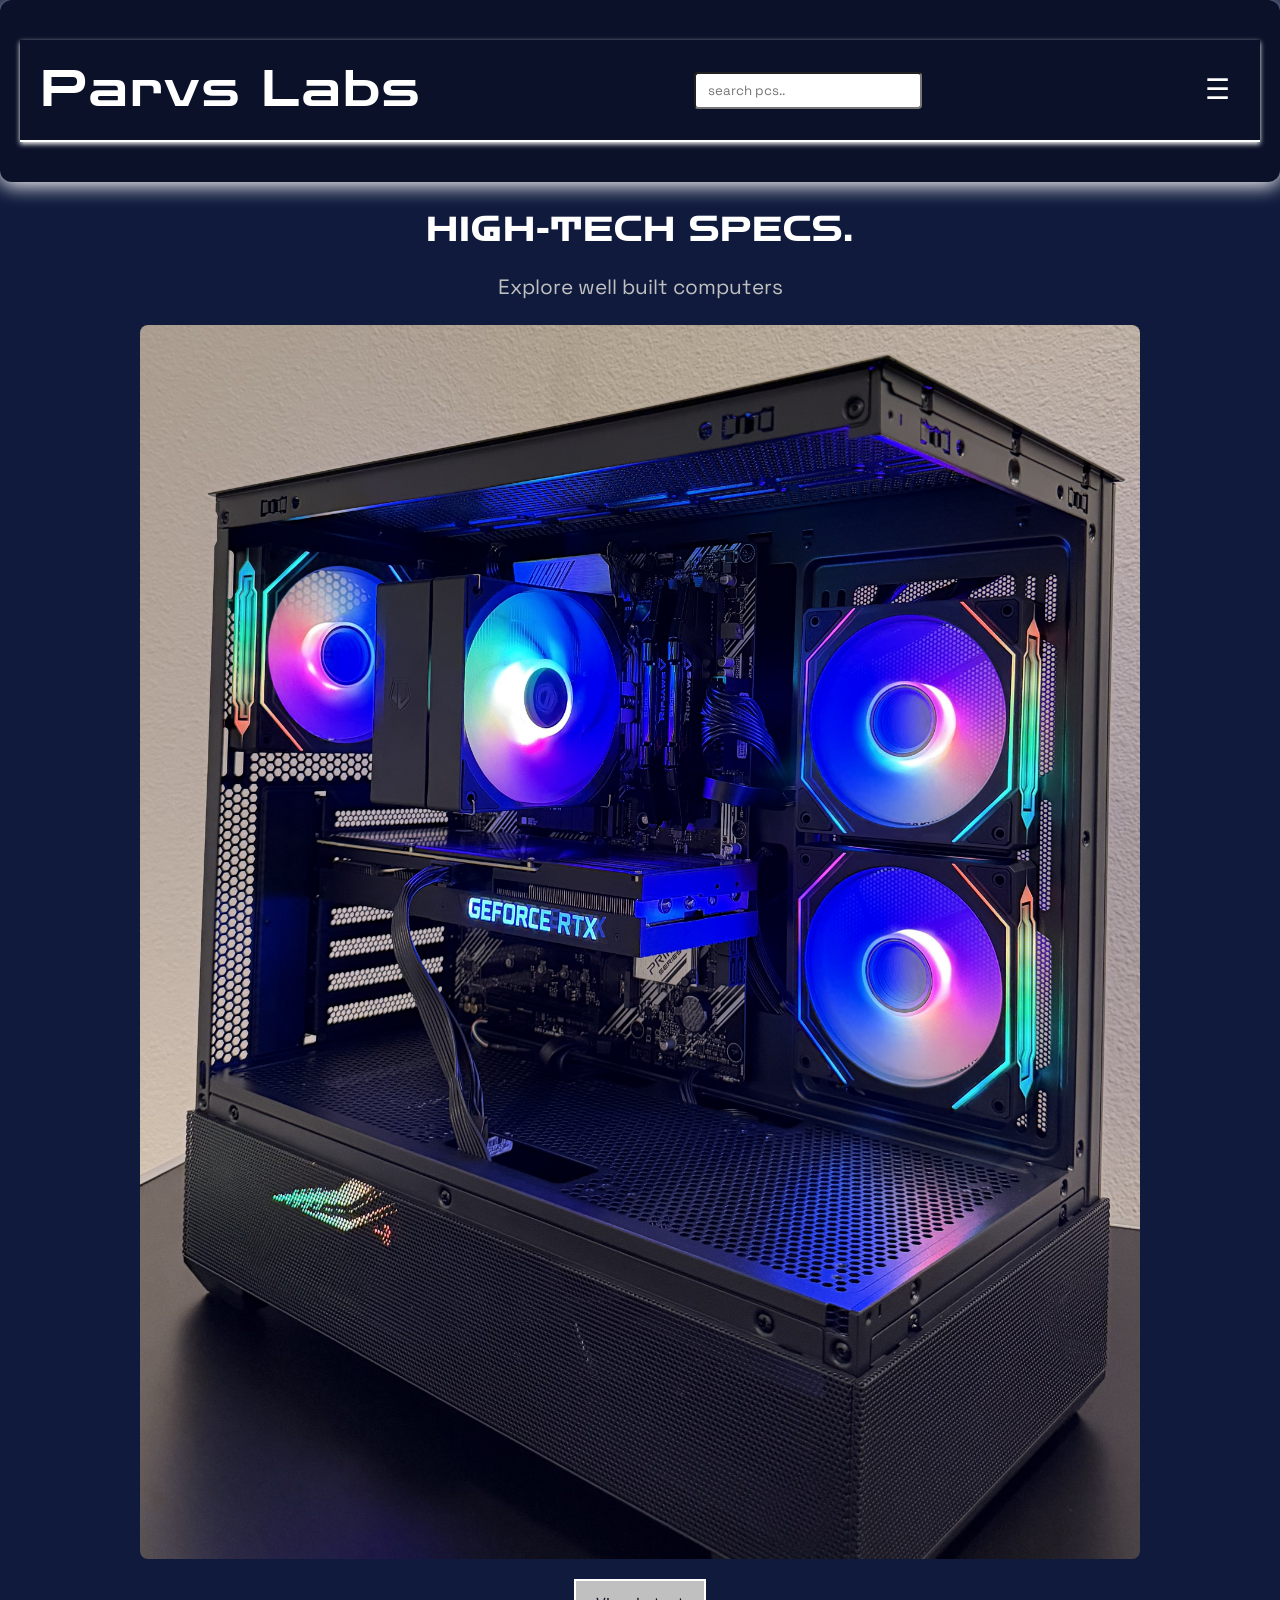
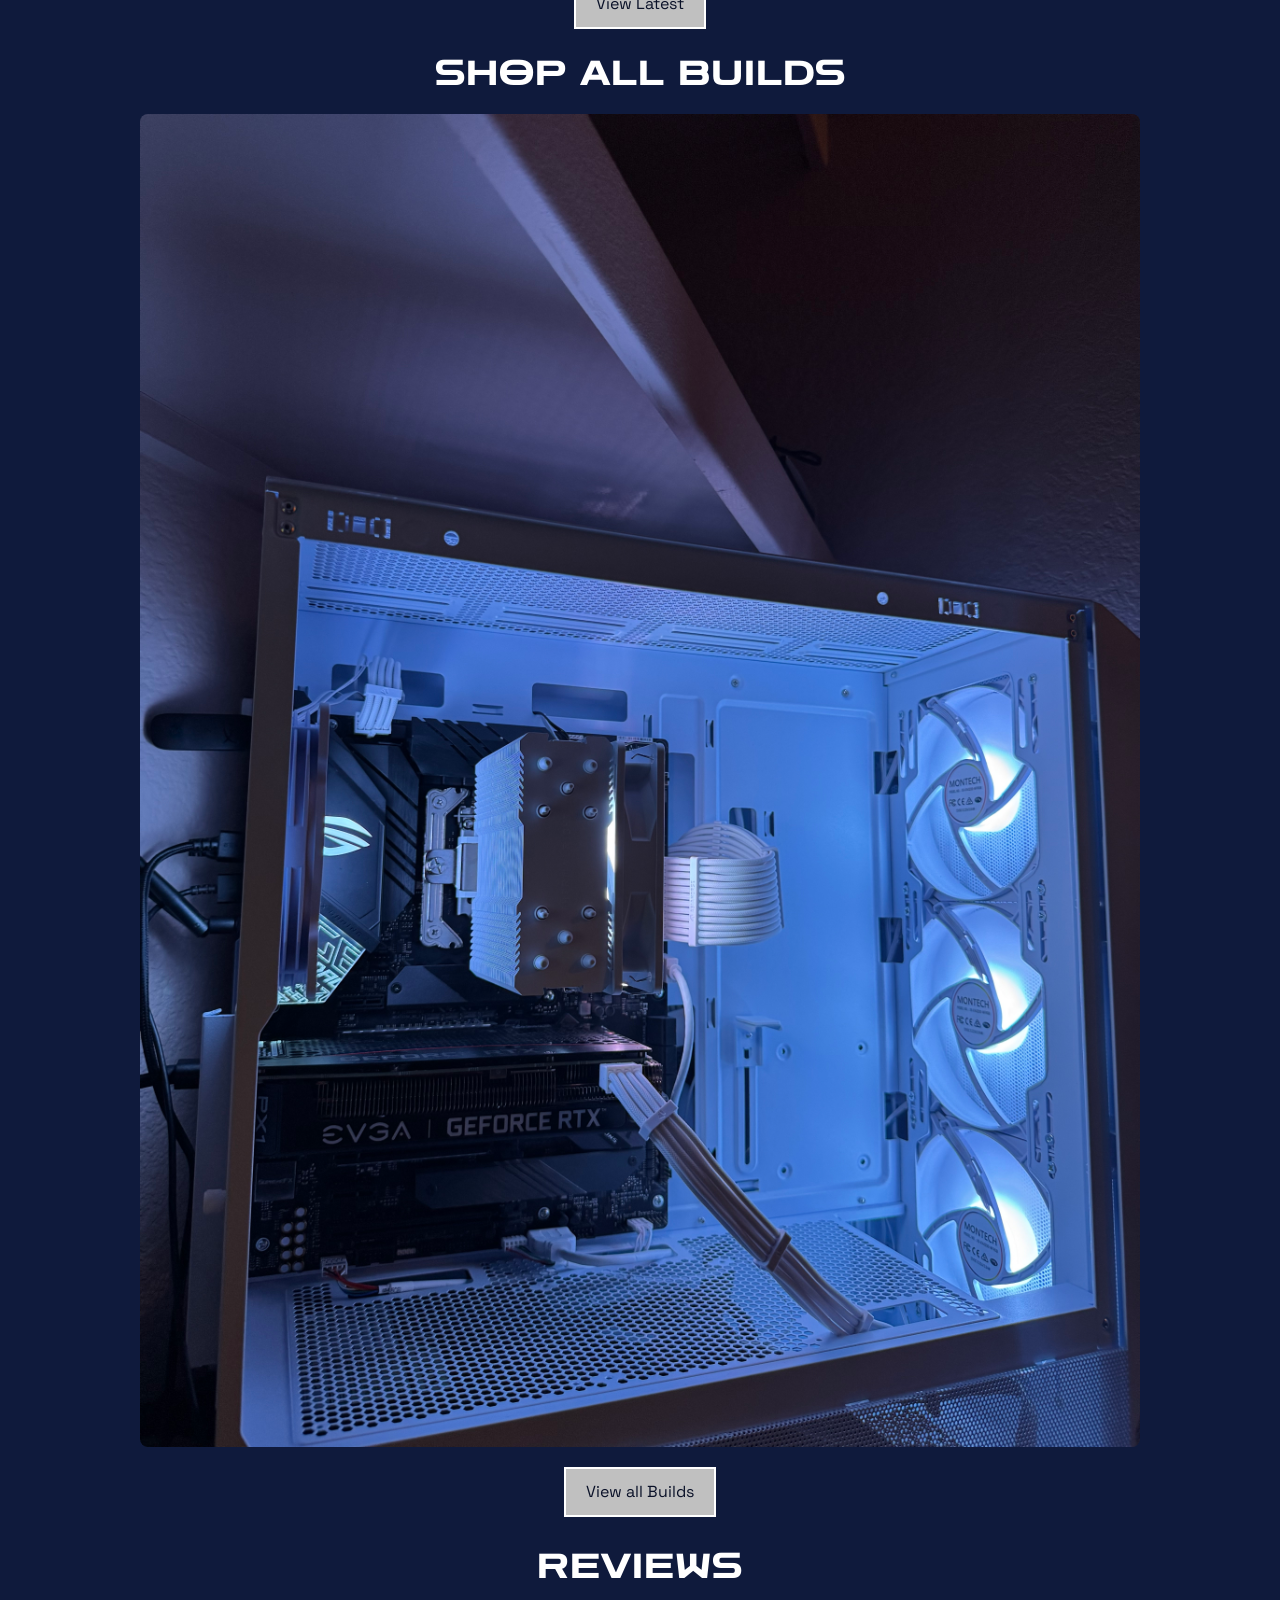
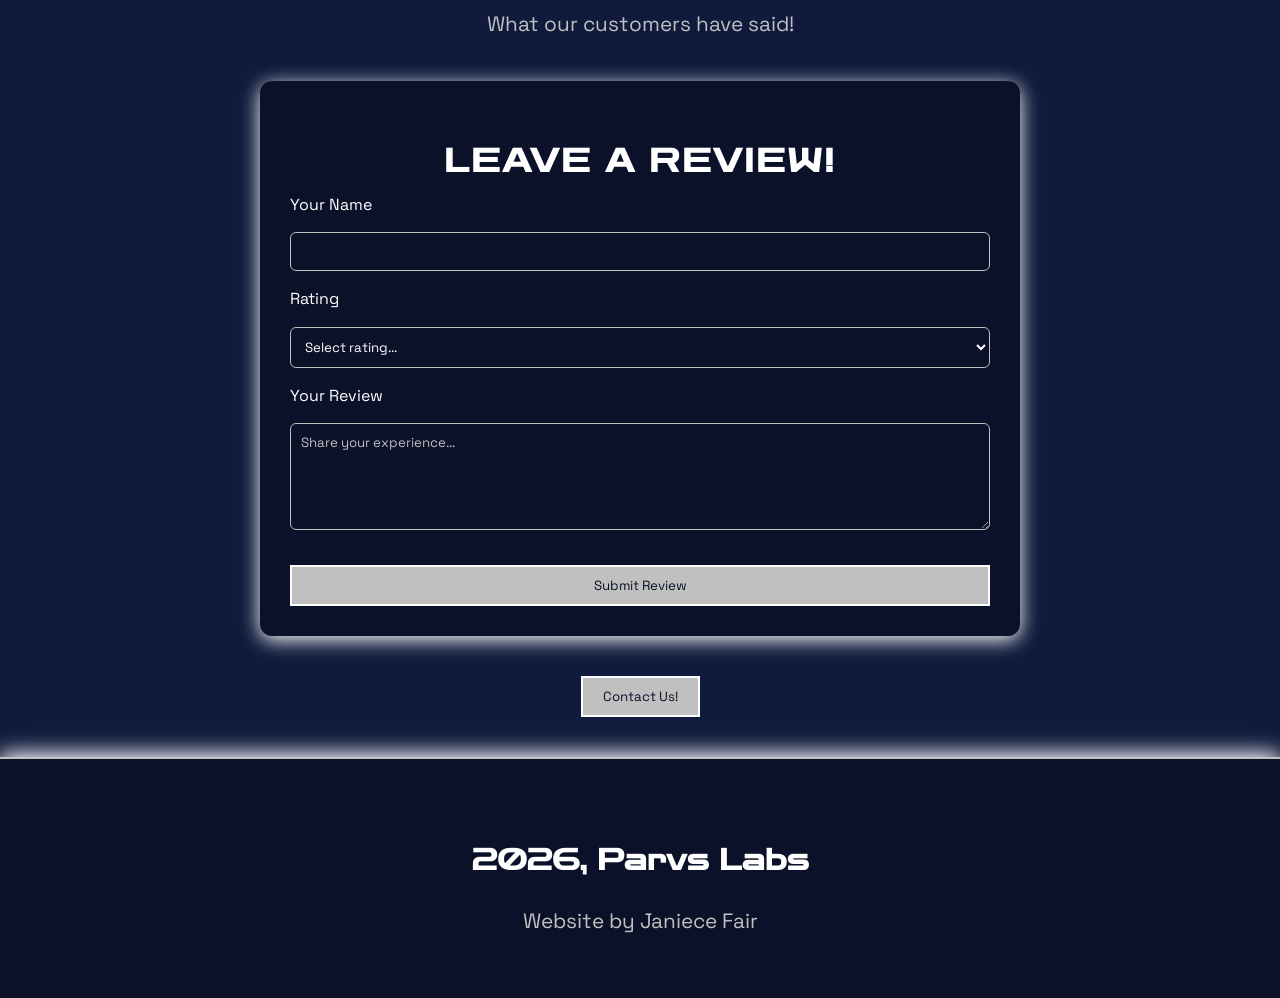
<file: index.html>
<!DOCTYPE html>
<html lang="en">
<head>
<meta charset="UTF-8">
<meta name="viewport" content="width=device-width, initial-scale=1.0">
<title>Parvs Labs</title>
<link rel="preconnect" href="https://fonts.googleapis.com">
<link rel="preconnect" href="https://fonts.gstatic.com" crossorigin>
<link href="https://fonts.googleapis.com/css2?family=Space+Grotesk:wght@300..700&display=swap" rel="stylesheet">
 <link rel="preconnect" href="https://fonts.googleapis.com">
<link rel="preconnect" href="https://fonts.gstatic.com" crossorigin>
<link href="https://fonts.googleapis.com/css2?family=Zen+Dots&display=swap" rel="stylesheet">
<link rel="stylesheet" href="Midterm.css">
</head>
<body>
<header>
<nav>
<div class="logo">Parvs Labs</div>
<input type="text" placeholder="search pcs.." class="search-bar">
  <div class="hamburger-menu">
    <div class="hamburger-icon">&#9776;</div>

    <ul class="hamburger-dropdown">
      <li><a href="catalog.html">Catalog</a></li>
      <li><a href="about.html">About</a></li>
      <li><a href="cart.html">Shopping Cart</a></li>
    </ul>
  </div>
</nav>

</header>
    <h1>High-tech Specs.</h1>
    <p>Explore well built computers</p>
<div class="slideshow-container">
 <div class="mySlides fade">
   <img src="IMG_3886.jpeg" style="width:100%">
 </div>
 <div class="mySlides fade">
   <img src="IMG_3887.jpeg" style="width:100%">
 </div>
 <div class="mySlides fade">
   <img src="IMG_3885.jpeg" style="width:100%">
 </div>
</div>
<div class="text-center-wrapper">
    <a href="pc-detail.html" class="btn-active">View Latest</a>
	</div>

<h2>Shop All Builds</h2>
<div class="slideshow-container">
 <div class="mySlides-b fade">
            <img src="IMG_3272.jpeg" style="width:100%">
        </div>
        <div class="mySlides-b fade">
            <img src="IMG_3279.jpeg" style="width:100%">
        </div>
        <div class="mySlides-b fade">
            <img src="IMG_3284.jpeg" style="width:100%">
    </div>
</div>
<div class="text-center-wrapper">
<a href="catalog.html" class="btn-active">View all Builds</a>
</div>

<h3>Reviews</h3>
<p>What our customers have said!</p>
<section class="review-container">
  <h3>Leave a Review!</h3>

  <form class="review-form">

    <label for="review-name">Your Name</label>
    <input type="text" id="review-name" name="review-name" required>

    <label for="review-rating">Rating</label>
    <select id="review-rating" name="review-rating" required>
      <option value="">Select rating...</option>
      <option value="5">★★★★★ — Excellent</option>
      <option value="4">★★★★☆ — Great</option>
      <option value="3">★★★☆☆ — Good</option>
      <option value="2">★★☆☆☆ — Fair</option>
      <option value="1">★☆☆☆☆ — Poor</option>
    </select>

    <label for="review-text">Your Review</label>
    <textarea id="review-text" name="review-text" rows="5" placeholder="Share your experience..." required></textarea>

    <button type="submit" class="btn-active">Submit Review</button>
  </form>
</section>
<div class="text-center-wrapper">
<button class="btn-active">Contact Us!</button>
</div>

<footer class="site-footer">
<div class="footer-content">
<h4>2026, Parvs Labs</h4>
<p>Website by Janiece Fair</p>
</div>
</footer>
<script>
let slideIndexA = 0;
showSlidesA();

function showSlidesA() {
    let slidesA = document.getElementsByClassName("mySlides");
    
    for (let i = 0; i < slidesA.length; i++) {
        slidesA[i].style.display = "none";
    }

    slideIndexA++;
    if (slideIndexA > slidesA.length) {
        slideIndexA = 1;
    }

    slidesA[slideIndexA - 1].style.display = "block";
    setTimeout(showSlidesA, 3000);
}

let slideIndexB = 0;
showSlidesB();

function showSlidesB() {
    let slidesB = document.getElementsByClassName("mySlides-b");
    
    for (let i = 0; i < slidesB.length; i++) {
        slidesB[i].style.display = "none";
    }

    slideIndexB++;
    if (slideIndexB > slidesB.length) {
        slideIndexB = 1;
    }

    slidesB[slideIndexB - 1].style.display = "block";
    setTimeout(showSlidesB, 3000);
}
</script>

</body>
</html>
</file>
<file: Midterm.css>
:root {
--font-headline: 'Zen dots', serif;
--font-body: 'Space Grotesk' , sans-serif;
}

body {
	background-color: #0F1A3C;
	line-height: 1.6;
	color: #c0c0c0;
	padding: 0;
	font-family: var(--font-body);
	-webkit-font-smoothing: antialiased;
	margin: 0;
	
}
img {
	max-width: 100%;
	height: auto;
	display: block;
	border-radius: 8px;
}
nav {
	display: flex;
	justify-content: space-between;
	align-items: center;
	background-color:#0a1128;
	padding: 10px 20px;
	gap: 20px;
	border-bottom: 2px solid;
	box-shadow: 0 2px 5px;
	position: sticky;
	top: 0;
	z-index: 1000;
	font-family: var(--font-headline);
}
.logo {
	font-size: 50px;
	color:#ffffff ;
	letter-spacing: 2px;
}

nav-menu a {
padding: 10px 20px;
color: #c0c0c0;
font-size: 13px;
transition: color 0.3s ease, text-shadow 0.3s ease;
}
.search-bar {
	padding:8px 12px;
	border-radius: 4px;
	font-family: var(--font-body);
	width: 200px;
}

.hamburger-icon {
  font-size: 28px;
  cursor: pointer;
  color: #ffffff;
  padding: 10px;
}


.hamburger-menu {
  position: relative;
}


.hamburger-dropdown {
  display: none;
  position: absolute;
  right: 0;
  background-color: #0a1128;
  list-style: none;
  padding: 10px 0;
  margin: 0;
  border-radius: 6px;
  width: 180px;
  z-index: 999;
}

.hamburger-dropdown li a {
  display: block;
  padding: 10px 15px;
  color: #ffffff;
  text-decoration: none;
  font-family: var(--font-body);
}

.hamburger-dropdown li a:hover {
  background-color: #c0c0c0;
}


.hamburger-menu:hover .hamburger-dropdown {
  display: block;
}



header {
	border-bottom: 1px;
	padding: 40px 20px;
	background-color: #0a1128;
	color: #ffffff;
	text-align: center;
	border-radius: 12px;
	margin-bottom: 30px;
	box-shadow: 0 4px 20px;
}
h1, h2, h3 {
	font-weight: 700;
	font-family: var(--font-headline);
	font-size: 2rem;
	letter-spacing: 2px;
line-height: 1.2; 
color: #ffffff;
text-transform: uppercase;
text-align: center;
margin-bottom: 20px;
}
p {
	text-align: center;
	font-size:1.3rem;
}
.hero-banner {
	text-align:center;
	font-size: 1.3rem;
}
	.spec-label .data-spec {
		font-family: var(--font-body);
		color:#c0c0c0 ;
	}
	.btn-active {
		font-family: var(--font-body);
		color: #0a1128;
		background-color: #c0c0c0;
		border: 2px solid #ffffff;
		padding: 10px 20px;
		cursor: pointer;
		transition: all 0.3s ease;
		text-decoration: none;
	}
	.text-center-wrapper {
		display: flex;
		justify-content: center;
		margin-top: 20px;
		text-align: center;
	}
	
	.btn-active:hover {
		background-color: #ffffff;
		box-shadow: 0 0 15px #c0c0c0;
	}

	.btn-view {
		margin-top: auto;
		background: #ffffff;
		color: #0a1128;
		border: none;
		padding: 0.75rem 1rem;
		border-radius: 9999px;
		font-weight: 600;
		cursor: pointer;
		transition: all 0.3s ease;
		text-align: center;
		text-decoration: none;
	}
	.btn-view:hover {
		opacity: 0.9;
		box-shadow: 0 0 15px;
	}
	.btn-add-to-cart {
		display: block;
		width: 100%;
		background-color: #c0c0c0;
		color: #0a1128;
		text-align: center;
		font-size: 1.1rem;
		font-weight: bold;
		border: none;
		border-radius: 6px;
		cursor: pointer;
		transition: background 0.2s;
	}
	.btn-add-to-cart:hover {
		background-color: #ffffff;
	}
	.nav-btn {
		position:absolute;
		top: 50%;
		transform: translateY(-50%);
		background-color: #c0c0c0;
		color: #ffffff;
		border: none;
		padding: 16px;
		cursor: pointer;
		font-size: 18px;
		z-index: 10;
		transition: #ffffff 0.3s;
	}
	.nav-btn:hover {
		background-color: #ffffff;
	}
	.prev { left: 0; border-radius: 0 3px 3px 9; }
	.next { right: 0; border-radius: 3px 0 0 3px; }
	

.review-container {
  max-width: 700px;
  margin: 40px auto;
  background-color: #0a1128;
  padding: 30px;
  border-radius: 12px;
  box-shadow: 0 4px 20px;
  color: #ffffff;
  text-align: center;
}

.review-container h3 {
  font-family: var(--font-headline);
  font-size: 2rem;
  margin-bottom: 10px;
}

.review-container p {
  font-size: 1.1rem;
  color: #c0c0c0;
  margin-bottom: 25px;
}

.review-form {
  display: flex;
  flex-direction: column;
  gap: 15px;
  text-align: left;
}

.review-form label {
  font-family: var(--font-body);
  color: #ffffff;
}

.review-form input,
.review-form select,
.review-form textarea {
  padding: 10px;
  border-radius: 6px;
  border: 1px solid #c0c0c0;
  background-color: #0a1128;
  color: #ffffff;
  font-family: var(--font-body);
}

.review-form input::placeholder,
.review-form textarea::placeholder {
  color: #c0c0c0;
}

.review-form button {
  margin-top: 20px;
  width: 100%;
}
.site-footer {
  background-color: #0a1128;
  padding: 40px 20px;
  text-align: center;
  color: #ffffff;
  margin-top: 40px;
  border-top: 2px solid #c0c0c0;
  box-shadow: 0 -4px 20px;
}

.site-footer h4 {
  font-family: var(--font-headline);
  font-size: 1.8rem;
  margin-bottom: 10px;
}

.site-footer p {
  font-family: var(--font-body);
  color: #c0c0c0;
  margin-bottom: 20px;
}
.payment-icons img {
    width: 40px;
    height: 40px;
}
	.payment-icons {
	display: flex;
	flex-direction: row;
	justify-content: center;
	align-items: center;
	gap: 20px;
	margin-top: 15px;
}
.catalog-grid {
	display: grid;
	grid-template-columns: 1fr;
	gap: 1rem;
	max-width: 1200px;
	margin: 0 auto;
}
.pc-card {
	background: #0a1128;
	border: 1px solid;
	border-radius: 8px;
	overflow: hidden;
	transition: all 0.3s cubic-bezier(0.4, 0, 0.2, 1);
	display: flex;
	flex-direction: row;
	align-items: stretch;
	height: auto;
}
.pc-card:hover {
	transform: translateY(-4px);
	border-color: #c0c0c0;
	box-shadow: 0 10px 20px;
}
.pc-card-content {
	padding: 1.25rem;
	display: flex;
	flex-direction: column;
    gap: 0.75rem;
}
.pc-card-specs {
	list-style: none;
	margin: 1rem 0;
	font-family: var(--font-body);
}
.pc-card-specs li {
	font-size: 0.75rem;
	color: #ffffff;
	margin-bottom: 0.15rem;
	display: flex;
	justify-content: space-between;
}
.pc-card-specs strong {
	color: #ffffff;
	padding: 0.5rem;
}
.tag {
	display: inline-block;
	background: #0a1128;
	color: #c0c0c0;
	padding: 0.25rem 0.75rem;
	border-radius: 9999px;
	font-size: 0.75rem;
	font-weight: 600;
	text-transform: uppercase;
	letter-spacing: 0.05em;
	align-self: flex-start;
	font-family: var(--font-headline);
}
.product-container {
	width: 100%;
	max-width: 950px;
	background: #0a1128;
	padding: 30px;
	box-shadow: 0 4px 15px;
	border-radius: 8px;
}
.product-info {
	padding: 30px 20px;
	margin-bottom: 20px;
	margin: 0 auto;
	max-width: 900px;
	text-align: center;
	border-radius: 12px;
}
.product-info h1 {
	font-size: 2rem;
	color: #ffffff;
	margin-top: 0;
}
.product-info h3 {
	margin: 30px 0 20px;
	text-align: center;
}
.product-info p {
	text-align: left;
	font-size: 1.1rem;
	line-height: 1.6;
}
.price {
	font-size: 1.6rem;
	color: #c0c0c0;
	font-weight: bold;
	margin: 15px 0;
	text-align:center;
}
.description {
	line-height: 1.6;
	color: #ffffff;
	margin-bottom: 25px;
}
.specs-table {
	gap: 15px 30px;
	width: 100%;
	border-collapse: collapse;
	margin-bottom: 20px 0 30px 0;
}
.specs-table th,
.specs-table td {
	padding: 12px 10px;
	text-align: center;
	border-bottom: 1px solid;
	font-size: 0.95rem;
}
.specs-table th, 
.specs-table td {
	color: #ffffff;
	width: 30%;
}
.slideshow-container { max-width: 1000px; position: relative; margin: auto; width:100%; }
.slideshow-container img {
	width: 100%;
	height: auto;
	display: block;
}
.mySlides { display: none; }
.mySlides-b { display:none; }
.fade { animation-name: fade; animation-duration: 1.5s; }
@keyframes fade { from {opacity: .4} to {opacity: 1} }

.slide.active {
	opacity: 1;
	pointer-events: auto;
}
.slide {
	position: absolute;
	inset: 0;
	opacity: 0;
	transition: opacity 1s ease-in-out;
}
.slide img,
.slide video {
	width: 100%;
	height: 100%;
	object-fit: contain;
}
#media-mixer-slideshow.slideshow-container {
	max-width: 1000px;
	height: 562px;
	background-color: #0F1A3C;
	}


	
@media (max-width: 768px) {

  .nav {
    flex-direction: column;
    gap: 10px;
    padding: 15px;
  }

  .logo {
    font-size: 32px;
    text-align: center;
  }

  .search-bar {
    width: 100%;
    max-width: 300px;
  }

  .hamburger-menu {
    width: 100%;
    display: flex;
    justify-content: center;
  }

  .hero-banner h1 {
    font-size: 1.6rem;
  }

  .hero-banner p {
    font-size: 1.1rem;
  }

  .btn-active {
    width: 100%;
    max-width: 250px;
    margin: 15px auto 0;
    display: block;
  }


  .review-container {
    margin: 20px;
    padding: 20px;
  }

  .custom-form,
  .review-form {
    gap: 10px;
  }

  .site-footer h4 {
	  font-size: 1.4rem;
  }
  .site-footer p {
	  font-size: 1rem;
  }
.footer-content {
	max-width: 900px;
	margin: 0 auto;
}
.responsive-img {
	max-width: 100%;
	height: auto;
}

    h2 {
        font-size: 1.6rem;
        letter-spacing: 1px;
    }

    .hero-banner {
        font-size: 1.1rem;
    }
}
	.catalog-grid {
		grid-template-columns: repeat(2, 1fr);
		gap: 2rem;
	}
	.pc-card {
		flex-direction: column;
		height: auto;
	}
	.pc-card-content {
		padding: 1.5rem;
	}
	.pc-card-specs {
		margin: 1rem 0;
	}
	.pc-card-specs li {
		font-size: 0.875rem;
		margin-bottom: 0.25rem;
	}
	.tag {
		display: inline-block;
	}
	.btn-view {
		font-size: 1rem;
		padding: 0.75rem 1rem;
		margin-top: auto;
	}
	
    .product-container {
        grid-template-columns: 1fr;
        gap: 20px;
        padding: 20px;
		border-radius: 0;
    }

	.product-info h1 {
		font-size: 1.6rem;
	}
	.price {
		font-size: 1.4rem;
	}
	.specs-table th {
		width: 40%;
		font-size: 0.9rem;
	}
	.specs-table td {
		font-size: 0.9rem;
	}
	.btn-add-to-cart {
		padding: 18px;
		font-size: 1.2rem;
	}
	
		
}
</file>
